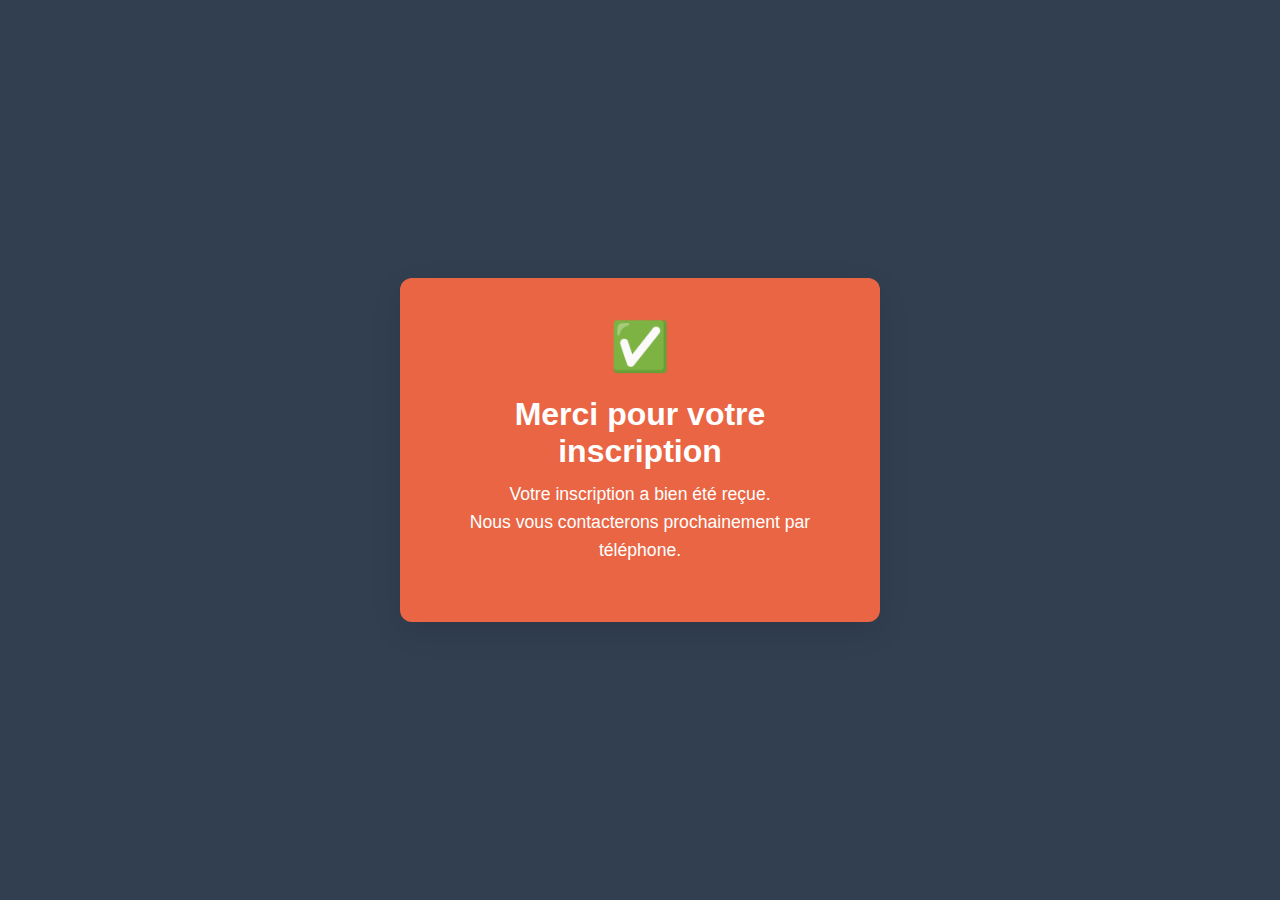
<file: merci.html>
<!DOCTYPE html>
<html lang="en">
<head>
  <meta charset="UTF-8" />
  <meta name="viewport" content="width=device-width, initial-scale=1.0"/>
  <title>Merci</title>
  <!-- Favicon and Touch Icons -->
  <link rel="icon" type="image/png" sizes="512x512" href="./assets/favicon/favicon.png">

  <style>
    body {
      margin: 0;
      font-family: 'Segoe UI', Tahoma, Geneva, Verdana, sans-serif;
      background: #323f51;
      display: flex;
      align-items: center;
      justify-content: center;
      height: 100vh;
      color: #ffffff;
    }

    .thank-you-box {
      background: #e96544;
      padding: 40px;
      border-radius: 12px;
      box-shadow: 0 10px 30px rgba(0, 0, 0, 0.1);
      text-align: center;
      max-width: 400px;
    }

    .thank-you-box h1 {
      font-size: 2em;
      margin-bottom: 10px;
      color: #ffffff;
    }

    .thank-you-box p {
      font-size: 1.1em;
      margin-top: 10px;
      line-height: 1.6;
    }

    .checkmark {
      font-size: 3em;
      color: #4caf50;
      margin-bottom: 20px;
    }
  </style>
</head>
<body>
  <div class="thank-you-box">
    <div class="checkmark">✅</div>
    <h1>Merci pour votre inscription</h1>
    <p>Votre inscription a bien été reçue.<br>
    Nous vous contacterons prochainement par téléphone.</p>
  </div>
</body>
</html>
</file>
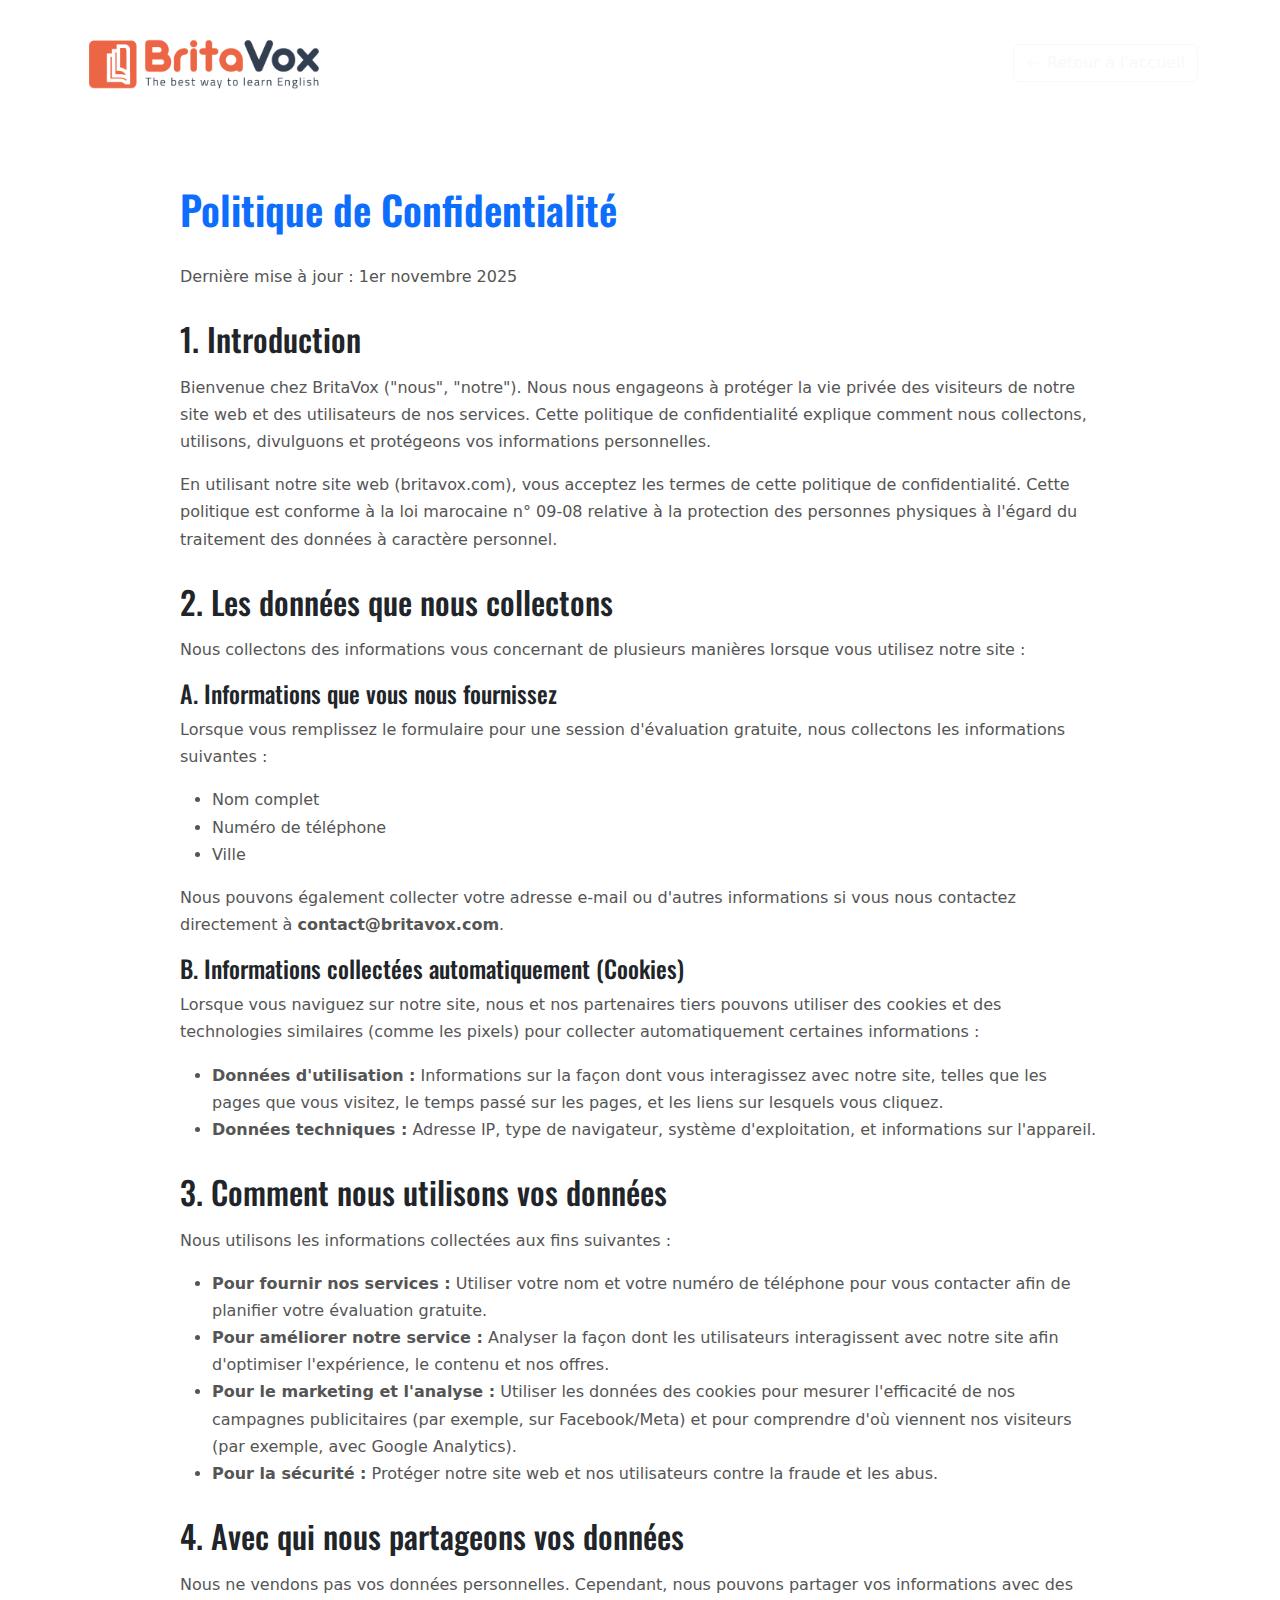
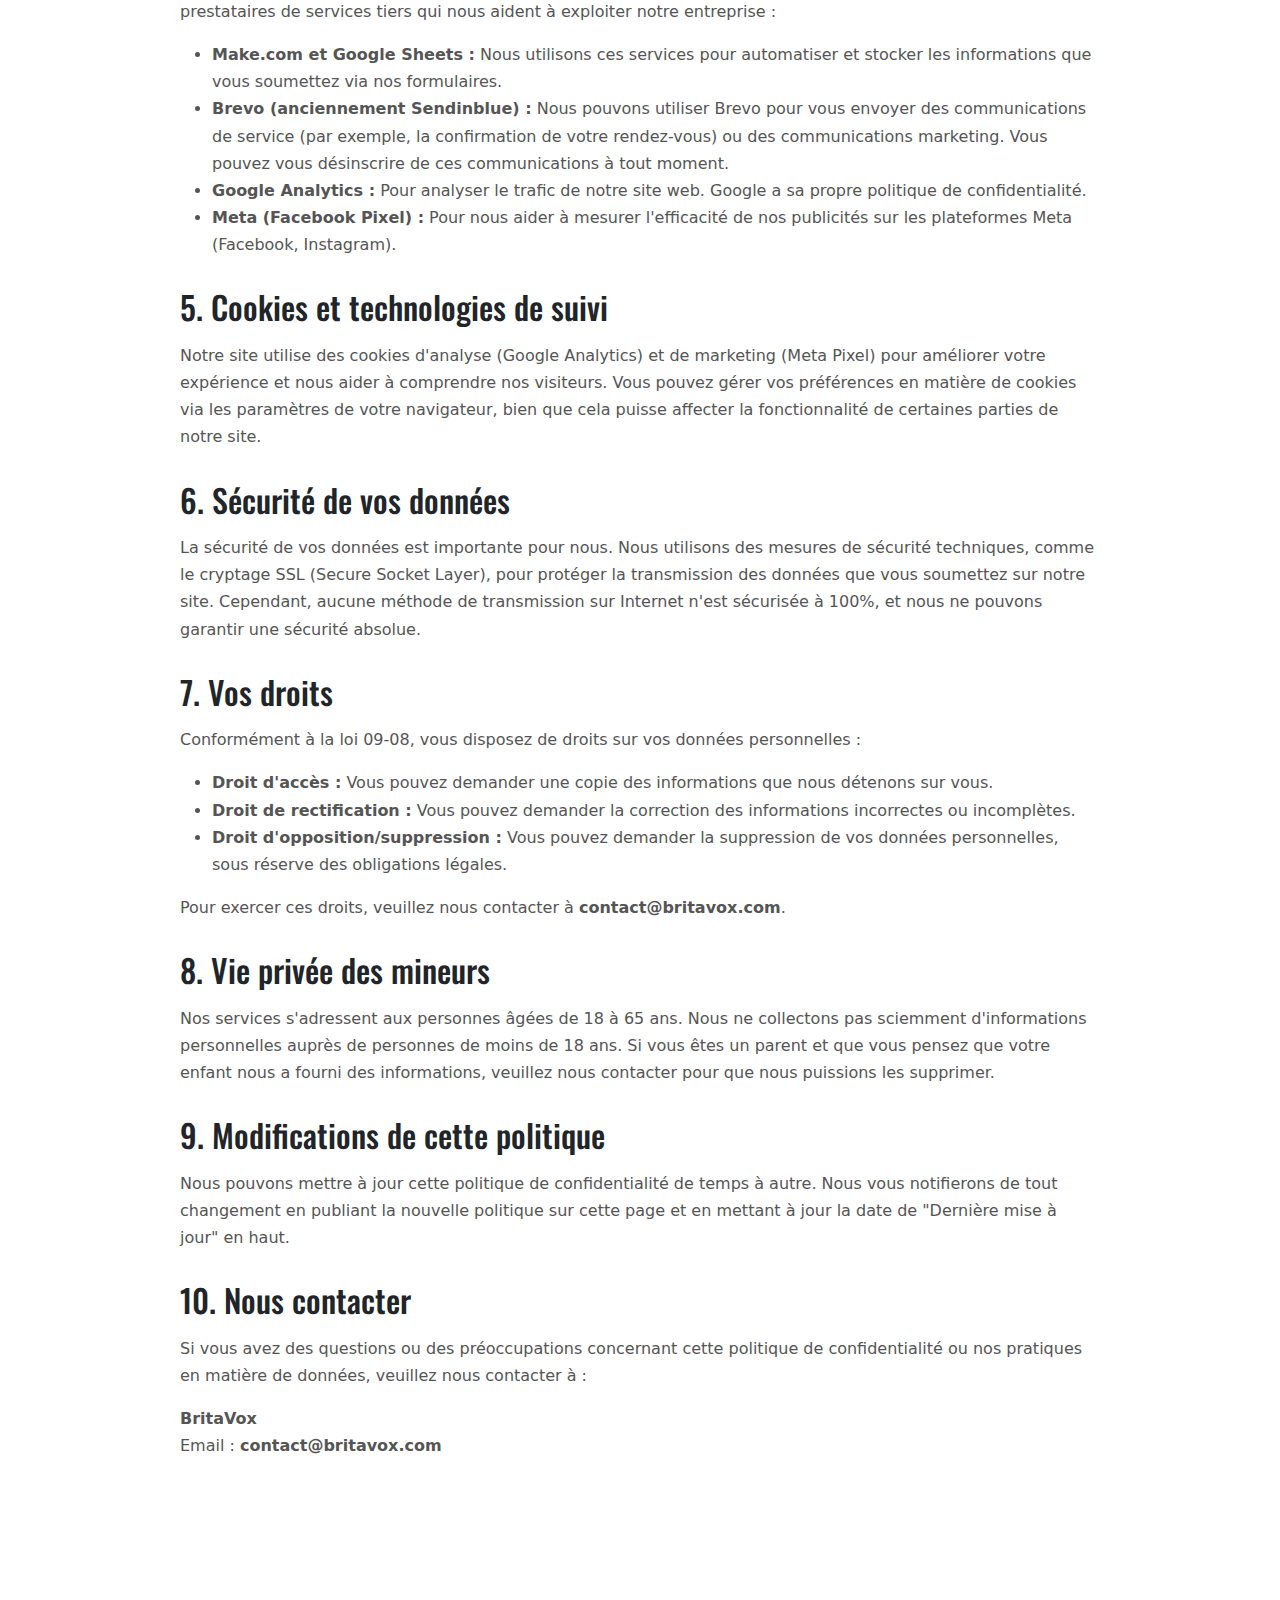
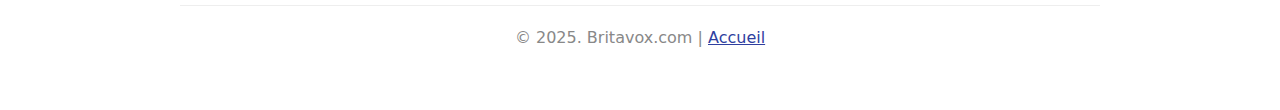
<file: privacy-policy.html>
<!doctype html>
<html lang="fr">

<head>
  <meta charset="utf-8">
  <meta name="viewport" content="width=device-width, initial-scale=1">

  <title>Politique de Confidentialité | Britavox</title>

  <link rel="stylesheet" href="./assets/css/wave-bsb.css">

  <link rel="preconnect" href="https://fonts.googleapis.com">
  <link rel="preconnect" href="https://fonts.gstatic.com" crossorigin>
  <link href="https://fonts.googleapis.com/css2?family=Oswald:wght@200;300;400;500;600;700&family=Satisfy&display=swap" rel="stylesheet">

  <style>
    /* Ajout de styles simples pour le contenu de la politique */
    .policy-container {
      max-width: 960px;
      margin: 40px auto;
      padding: 20px;
    }
    .policy-container h1 {
      font-family: 'Oswald', sans-serif;
      font-weight: 600;
      color: #0d6efd; /* Couleur primaire de votre site */
      margin-bottom: 30px;
    }
    .policy-container h2 {
      font-family: 'Oswald', sans-serif;
      font-weight: 500;
      margin-top: 30px;
      margin-bottom: 15px;
    }
    .policy-container p, .policy-container li {
      line-height: 1.7;
      color: #555;
    }
    .policy-container .navbar-brand img {
      max-height: 40px;
    }
    .policy-container .footer-note {
      margin-top: 50px;
      border-top: 1px solid #eee;
      padding-top: 20px;
      text-align: center;
      color: #888;
    }
  </style>
</head>

<body>

  <nav class="navbar navbar-expand-lg bsb-tpl-bg-blue bsb-navbar bsb-navbar-hover bsb-navbar-caret">
    <div class="container">
      <a class="navbar-brand" href="index.html">
        <img src="./assets/img/branding/logo.svg" class="bsb-tpl-logo" alt="Britavox Logo">
      </a>
      <a href="index.html" class="btn btn-outline-light">
        <svg xmlns="http://www.w3.org/2000/svg" width="16" height="16" fill="currentColor" class="bi bi-arrow-left" viewBox="0 0 16 16">
          <path fill-rule="evenodd" d="M15 8a.5.5 0 0 0-.5-.5H2.707l3.147-3.146a.5.5 0 1 0-.708-.708l-4 4a.5.5 0 0 0 0 .708l4 4a.5.5 0 0 0 .708-.708L2.707 8.5H14.5A.5.5 0 0 0 15 8z"/>
        </svg>
        Retour à l'accueil
      </a>
    </div>
  </nav>

  <div class="policy-container">
    <h1>Politique de Confidentialité</h1>
    <p>Dernière mise à jour : 1er novembre 2025</p>

    <h2>1. Introduction</h2>
    <p>Bienvenue chez BritaVox ("nous", "notre"). Nous nous engageons à protéger la vie privée des visiteurs de notre site web et des utilisateurs de nos services. Cette politique de confidentialité explique comment nous collectons, utilisons, divulguons et protégeons vos informations personnelles.</p>
    <p>En utilisant notre site web (britavox.com), vous acceptez les termes de cette politique de confidentialité. Cette politique est conforme à la loi marocaine n° 09-08 relative à la protection des personnes physiques à l'égard du traitement des données à caractère personnel.</p>

    <h2>2. Les données que nous collectons</h2>
    <p>Nous collectons des informations vous concernant de plusieurs manières lorsque vous utilisez notre site :</p>
    
    <h4>A. Informations que vous nous fournissez</h4>
    <p>Lorsque vous remplissez le formulaire pour une session d'évaluation gratuite, nous collectons les informations suivantes :</p>
    <ul>
      <li>Nom complet</li>
      <li>Numéro de téléphone</li>
      <li>Ville</li>
    </ul>
    <p>Nous pouvons également collecter votre adresse e-mail ou d'autres informations si vous nous contactez directement à <strong>contact@britavox.com</strong>.</p>

    <h4>B. Informations collectées automatiquement (Cookies)</h4>
    <p>Lorsque vous naviguez sur notre site, nous et nos partenaires tiers pouvons utiliser des cookies et des technologies similaires (comme les pixels) pour collecter automatiquement certaines informations :</p>
    <ul>
      <li><strong>Données d'utilisation :</strong> Informations sur la façon dont vous interagissez avec notre site, telles que les pages que vous visitez, le temps passé sur les pages, et les liens sur lesquels vous cliquez.</li>
      <li><strong>Données techniques :</strong> Adresse IP, type de navigateur, système d'exploitation, et informations sur l'appareil.</li>
    </ul>

    <h2>3. Comment nous utilisons vos données</h2>
    <p>Nous utilisons les informations collectées aux fins suivantes :</p>
    <ul>
      <li><strong>Pour fournir nos services :</strong> Utiliser votre nom et votre numéro de téléphone pour vous contacter afin de planifier votre évaluation gratuite.</li>
      <li><strong>Pour améliorer notre service :</strong> Analyser la façon dont les utilisateurs interagissent avec notre site afin d'optimiser l'expérience, le contenu et nos offres.</li>
      <li><strong>Pour le marketing et l'analyse :</strong> Utiliser les données des cookies pour mesurer l'efficacité de nos campagnes publicitaires (par exemple, sur Facebook/Meta) et pour comprendre d'où viennent nos visiteurs (par exemple, avec Google Analytics).</li>
      <li><strong>Pour la sécurité :</strong> Protéger notre site web et nos utilisateurs contre la fraude et les abus.</li>
    </ul>

    <h2>4. Avec qui nous partageons vos données</h2>
    <p>Nous ne vendons pas vos données personnelles. Cependant, nous pouvons partager vos informations avec des prestataires de services tiers qui nous aident à exploiter notre entreprise :</p>
    <ul>
      <li><strong>Make.com et Google Sheets :</strong> Nous utilisons ces services pour automatiser et stocker les informations que vous soumettez via nos formulaires.</li>
      <li><strong>Brevo (anciennement Sendinblue) :</strong> Nous pouvons utiliser Brevo pour vous envoyer des communications de service (par exemple, la confirmation de votre rendez-vous) ou des communications marketing. Vous pouvez vous désinscrire de ces communications à tout moment.</li>
      <li><strong>Google Analytics :</strong> Pour analyser le trafic de notre site web. Google a sa propre politique de confidentialité.</li>
      <li><strong>Meta (Facebook Pixel) :</strong> Pour nous aider à mesurer l'efficacité de nos publicités sur les plateformes Meta (Facebook, Instagram).</li>
    </ul>

    <h2>5. Cookies et technologies de suivi</h2>
    <p>Notre site utilise des cookies d'analyse (Google Analytics) et de marketing (Meta Pixel) pour améliorer votre expérience et nous aider à comprendre nos visiteurs. Vous pouvez gérer vos préférences en matière de cookies via les paramètres de votre navigateur, bien que cela puisse affecter la fonctionnalité de certaines parties de notre site.</p>

    <h2>6. Sécurité de vos données</h2>
    <p>La sécurité de vos données est importante pour nous. Nous utilisons des mesures de sécurité techniques, comme le cryptage SSL (Secure Socket Layer), pour protéger la transmission des données que vous soumettez sur notre site. Cependant, aucune méthode de transmission sur Internet n'est sécurisée à 100%, et nous ne pouvons garantir une sécurité absolue.</p>

    <h2>7. Vos droits</h2>
    <p>Conformément à la loi 09-08, vous disposez de droits sur vos données personnelles :</p>
    <ul>
      <li><strong>Droit d'accès :</strong> Vous pouvez demander une copie des informations que nous détenons sur vous.</li>
      <li><strong>Droit de rectification :</strong> Vous pouvez demander la correction des informations incorrectes ou incomplètes.</li>
      <li><strong>Droit d'opposition/suppression :</strong> Vous pouvez demander la suppression de vos données personnelles, sous réserve des obligations légales.</li>
    </ul>
    <p>Pour exercer ces droits, veuillez nous contacter à <strong>contact@britavox.com</strong>.</p>

    <h2>8. Vie privée des mineurs</h2>
    <p>Nos services s'adressent aux personnes âgées de 18 à 65 ans. Nous ne collectons pas sciemment d'informations personnelles auprès de personnes de moins de 18 ans. Si vous êtes un parent et que vous pensez que votre enfant nous a fourni des informations, veuillez nous contacter pour que nous puissions les supprimer.</p>

    <h2>9. Modifications de cette politique</h2>
    <p>Nous pouvons mettre à jour cette politique de confidentialité de temps à autre. Nous vous notifierons de tout changement en publiant la nouvelle politique sur cette page et en mettant à jour la date de "Dernière mise à jour" en haut.</p>

    <h2>10. Nous contacter</h2>
    <p>Si vous avez des questions ou des préoccupations concernant cette politique de confidentialité ou nos pratiques en matière de données, veuillez nous contacter à :</p>
    <p><strong>BritaVox</strong><br>
    Email : <strong>contact@britavox.com</strong></p>
  </div>

  <div class="policy-container">
    <div class="footer-note">
      &copy; 2025. Britavox.com | <a href="index.html">Accueil</a>
    </div>
  </div>

  <script src="https://unpkg.com/bootstrap@5.3.3/dist/js/bootstrap.bundle.min.js"></script>

</body>
</html>
</file>
